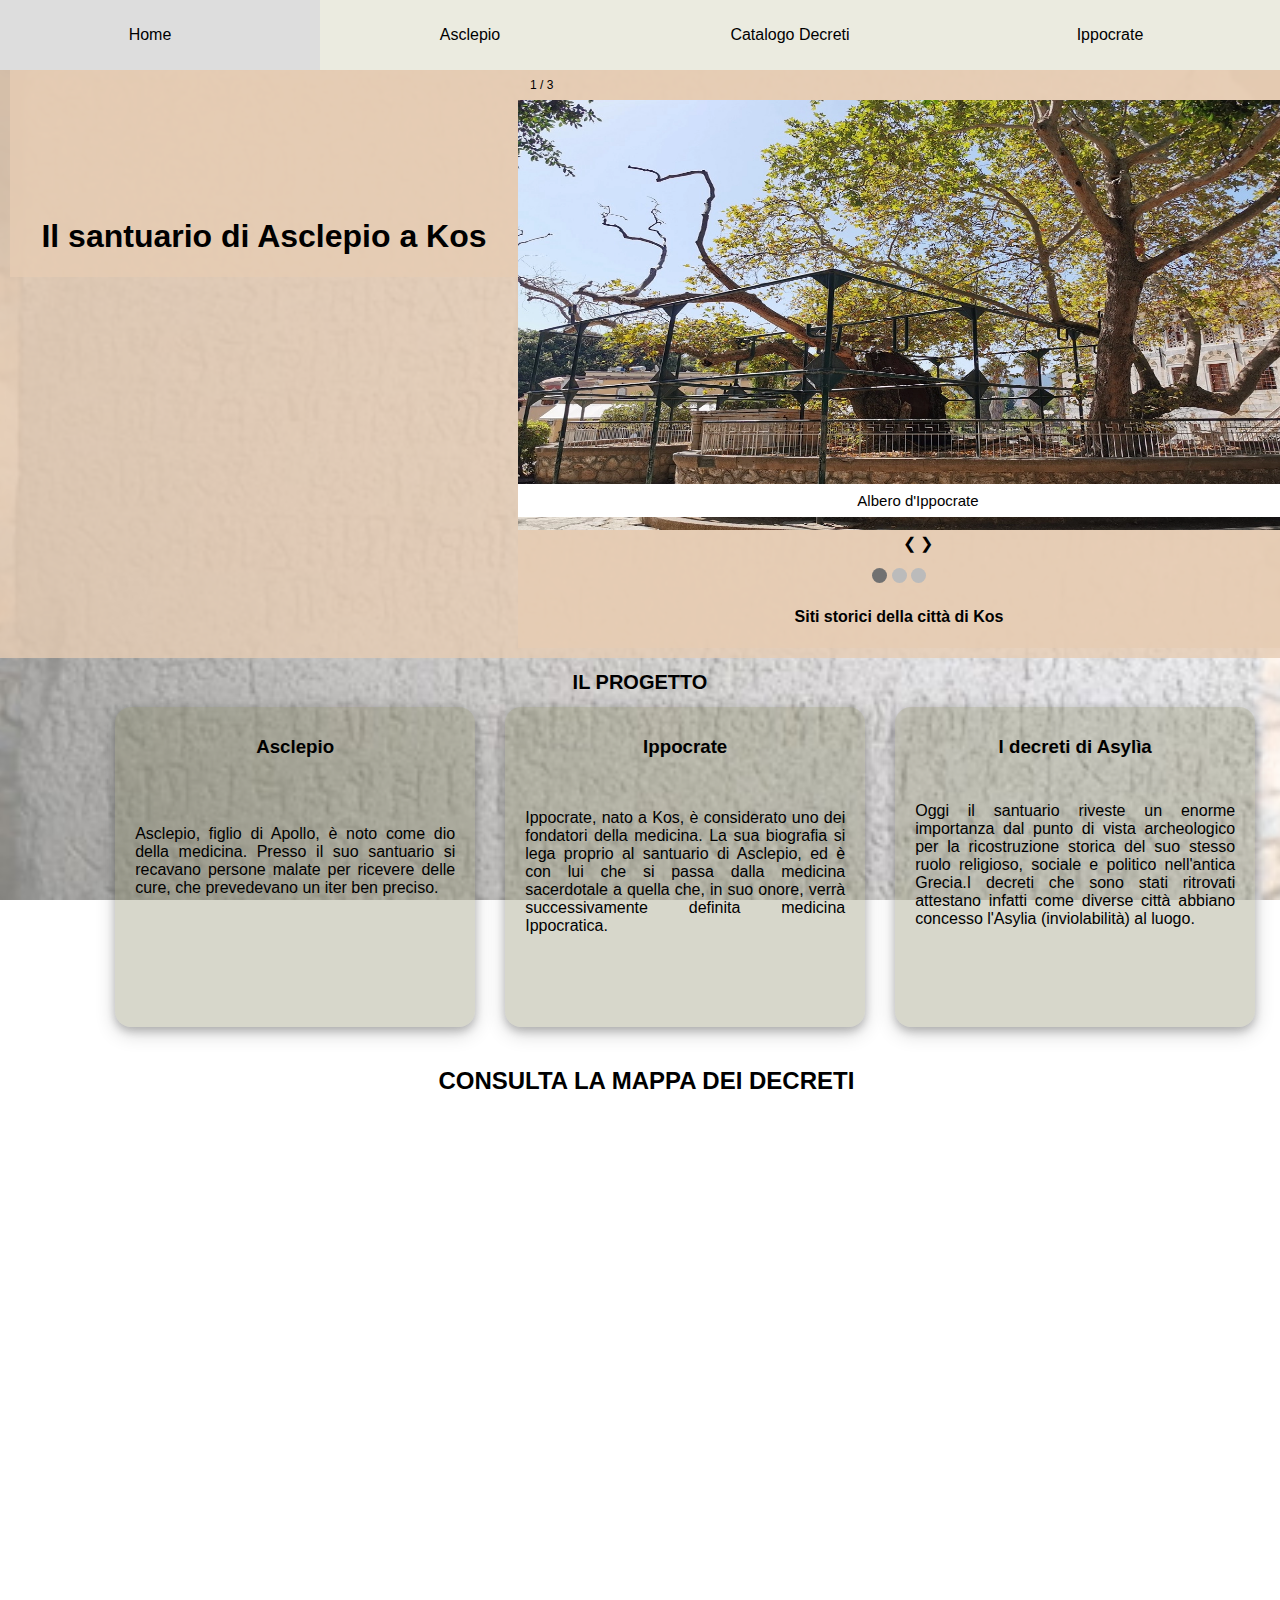
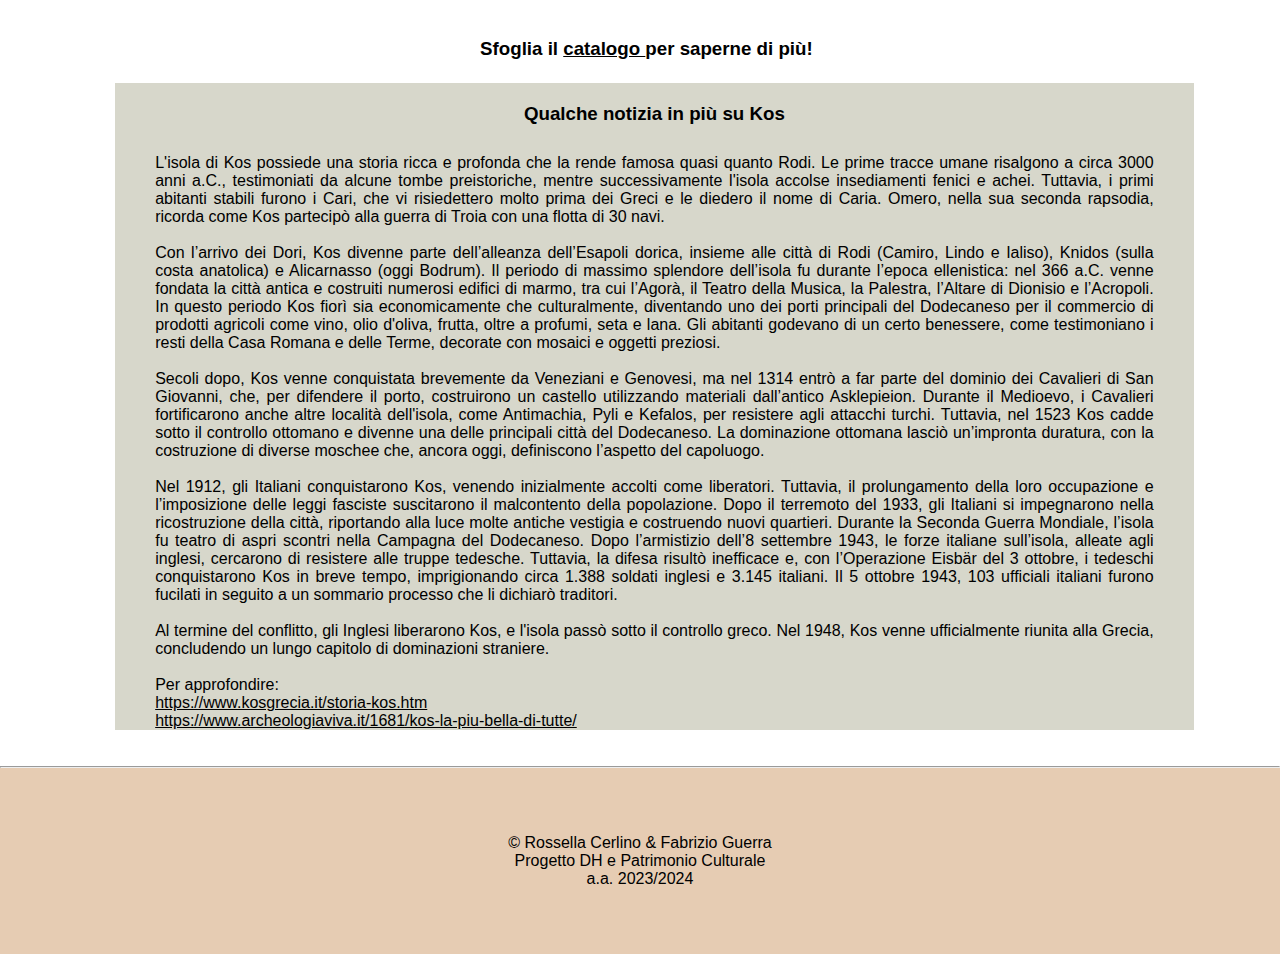
<file: index.html>
<!DOCTYPE HTML>
	<html>

	<head>
		<title> Asylìa di Kos </title>
		<meta charset="utf-8"/> <!-- il charset è la codifica dei carartteri, UTF-8 è UNICODE che è un set di caratteri che copre qualsiasi tipologia di simbolo-->
		<meta name="viewport" content="width=device-width, initial-scale=1.0" /> <!-- viewport fa adattare la diversa visualizzazione in base ai device-->
		<meta name="description" content="Raccolta di iscrizioni macedoni relative alla città di Kos" />
		<meta name="keywords" content="asylìa, Kos, iscrizioni, Macedonia, raccolta"/>
		<meta name="authors" content="Rossella Cerlino, Fabrizio Guerra"/>
		<!-- inserire link di pagina css per stylesheet-->
		<link rel="stylesheet" type="text/css" href="style.css">

		<title>metadata</title>
	<link rel="schema.DC" href="http://purl.org/dc/elements/1.1/">
	<meta name="DC.Title" content="Santuario di Asclepio a Kos">
	<meta name="DC.Creator" content="Cerlino, Rossella; Guerra, Fabrizio" >
	<meta name="DC.Subject" content="Iscrizioni">
	<meta name="DC.Description" content="Sito di approfondimenti sul Santuario di Asclepio">
	<meta name="DC.Publisher" content="Università di Bologna">
	<meta name="DC.Date" content="2024">
	<meta name="DC.Type" content="Text">
	<meta name="DC.Format" content="HTML">
	<link rel="DC.Identifier" href="tbd">
	<meta name="DC.Source" content="/sito originale">
	<meta name="DC.Language" content="Ita">
	<meta name="DC.Coverage" content="Bologna">

	</head>

	<body>
		<section class="centrale">
			<nav>
				<div class="navbar"> 
								  <a  class="active" href="index.html"> Home </a> 
								  <a href="">  Asclepio </a> 
								  <a href="catalogo.html"> Catalogo Decreti </a> 
								  <a href=""> Ippocrate </a> 
							 
			</div>
			</nav>
		<header>
			<div class="header"> 
				<div class="row">
 				<div class="column left" id="titolo"> <h1 style="clear: right;">Il santuario di Asclepio a Kos </h1> 
 				</div>
  				<div class="column right" id="gallery"> 
					  					<!-- Slideshow container -->
					<div class="slideshow-container">

					  <!-- Full-width images with number and caption text -->
					  <div class="mySlides fade">
					    <div class="numbertext">1 / 3</div>
					    <img src="img/fotoindex/alberoippocrate.jpg" style="width:100%">
					    <div class="text">Albero d'Ippocrate</div>
					  </div>

					  <div class="mySlides fade">
					    <div class="numbertext">2 / 3</div>
					    <img src="img/fotoindex/asklepion.jpg" style="width:100%">
					    <div class="text">Asklepion</div>
					  </div>

					  <div class="mySlides fade">
					    <div class="numbertext">3 / 3</div>
					    <img src="img/fotoindex/odeon.jpg" style="width:100%">
					    <div class="text">Odeon </div>
					  </div>

					  <!-- Next and previous buttons -->
					  <a class="prev" onclick="plusSlides(-1)">&#10094;</a>
					  <a class="next" onclick="plusSlides(1)">&#10095;</a>
					</div>
					<br>

					<!-- The dots/circles -->
					<div style="text-align:center">
					  <span class="dot" onclick="currentSlide(1)"></span>
					  <span class="dot" onclick="currentSlide(2)"></span>
					  <span class="dot" onclick="currentSlide(3)"></span>
					</div>
				<p> <h4>Siti storici della città di Kos</h4><p>

  				</div>
				</div>
					
		</header>
		<h1 style="text-align: center; font-size: 20px;">IL PROGETTO</h1>
	<div class="row">
		<div class="box" id="box1">	
				<h3> Asclepio </h3>
				<p style="padding-top: 15%;text-align: justify;"> Asclepio, figlio di Apollo, è noto come dio della medicina. Presso il suo santuario si recavano persone malate per ricevere delle cure, che prevedevano un iter ben preciso.</p>
		</div>

		<div class="box" id="box2">
				 <h3> Ippocrate </h3>
				 <p style="padding-top: 10%; text-align: justify;"> Ippocrate, nato a Kos, è considerato uno dei fondatori della medicina. La sua biografia si lega proprio al santuario di Asclepio, ed è con lui che si passa dalla medicina sacerdotale a quella che, in suo onore, verrà successivamente definita medicina Ippocratica.</p>
		</div>

		<div class="box" id="box3">
			 <h3> I decreti di Asylìa </h3> 
			 <p style="padding-top: 8%;text-align: justify;"> Oggi il santuario riveste un enorme importanza dal punto di vista archeologico per la ricostruzione storica del suo stesso ruolo religioso, sociale e politico nell'antica Grecia.I decreti che sono stati ritrovati attestano infatti come diverse città abbiano concesso l'Asylia (inviolabilità) al luogo. </p>
			</div>
	</div>

	<div id="mappa"> <h2 style="text-align: center;padding-top: 20px;" > CONSULTA LA MAPPA DEI DECRETI </h2>
		<iframe src="https://uploads.knightlab.com/storymapjs/2e9dae6cc27568e168fafe1274c8d27d/mappa-decreti/index.html" frameborder="0" width="100%" height="500"></iframe>
		<h3 style="text-align: center;">Sfoglia il <a href="catalogo.html" style=" text-decoration-line: underline;">  catalogo </a> per saperne di più!</h3>
	</div>
	        <br>
	        <br>
			<div id="prefooter">
				<h3> Qualche notizia in più su Kos </h3>
				<p>
					L'isola di Kos possiede una storia ricca e profonda che la rende famosa quasi quanto Rodi. Le prime tracce umane risalgono a circa 3000 anni a.C., testimoniati da alcune tombe preistoriche, mentre successivamente l'isola accolse insediamenti fenici e achei. Tuttavia, i primi abitanti stabili furono i Cari, che vi risiedettero molto prima dei Greci e le diedero il nome di Caria. Omero, nella sua seconda rapsodia, ricorda come Kos partecipò alla guerra di Troia con una flotta di 30 navi. <br/><br/>

					Con l’arrivo dei Dori, Kos divenne parte dell’alleanza dell’Esapoli dorica, insieme alle città di Rodi (Camiro, Lindo e Ialiso), Knidos (sulla costa anatolica) e Alicarnasso (oggi Bodrum). Il periodo di massimo splendore dell’isola fu durante l’epoca ellenistica: nel 366 a.C. venne fondata la città antica e costruiti numerosi edifici di marmo, tra cui l’Agorà, il Teatro della Musica, la Palestra, l’Altare di Dionisio e l’Acropoli. In questo periodo Kos fiorì sia economicamente che culturalmente, diventando uno dei porti principali del Dodecaneso per il commercio di prodotti agricoli come vino, olio d'oliva, frutta, oltre a profumi, seta e lana. Gli abitanti godevano di un certo benessere, come testimoniano i resti della Casa Romana e delle Terme, decorate con mosaici e oggetti preziosi. <br/><br/>

					Secoli dopo, Kos venne conquistata brevemente da Veneziani e Genovesi, ma nel 1314 entrò a far parte del dominio dei Cavalieri di San Giovanni, che, per difendere il porto, costruirono un castello utilizzando materiali dall’antico Asklepieion. Durante il Medioevo, i Cavalieri fortificarono anche altre località dell'isola, come Antimachia, Pyli e Kefalos, per resistere agli attacchi turchi. Tuttavia, nel 1523 Kos cadde sotto il controllo ottomano e divenne una delle principali città del Dodecaneso. La dominazione ottomana lasciò un’impronta duratura, con la costruzione di diverse moschee che, ancora oggi, definiscono l’aspetto del capoluogo.<br/><br/>

					Nel 1912, gli Italiani conquistarono Kos, venendo inizialmente accolti come liberatori. Tuttavia, il prolungamento della loro occupazione e l’imposizione delle leggi fasciste suscitarono il malcontento della popolazione. Dopo il terremoto del 1933, gli Italiani si impegnarono nella ricostruzione della città, riportando alla luce molte antiche vestigia e costruendo nuovi quartieri. Durante la Seconda Guerra Mondiale, l’isola fu teatro di aspri scontri nella Campagna del Dodecaneso. Dopo l’armistizio dell’8 settembre 1943, le forze italiane sull’isola, alleate agli inglesi, cercarono di resistere alle truppe tedesche. Tuttavia, la difesa risultò inefficace e, con l’Operazione Eisbär del 3 ottobre, i tedeschi conquistarono Kos in breve tempo, imprigionando circa 1.388 soldati inglesi e 3.145 italiani. Il 5 ottobre 1943, 103 ufficiali italiani furono fucilati in seguito a un sommario processo che li dichiarò traditori.<br/><br/>

					Al termine del conflitto, gli Inglesi liberarono Kos, e l'isola passò sotto il controllo greco. Nel 1948, Kos venne ufficialmente riunita alla Grecia, concludendo un lungo capitolo di dominazioni straniere. <br/> <br/>

				Per approfondire: <br/>
				 <a href="https://www.kosgrecia.it/storia-kos.htm" style="text-decoration: underline;">https://www.kosgrecia.it/storia-kos.htm </a> <br/>
				<a href="https://www.archeologiaviva.it/1681/kos-la-piu-bella-di-tutte/" style="text-decoration: underline;"> https://www.archeologiaviva.it/1681/kos-la-piu-bella-di-tutte/ </a></p>
			</div>
		</section>
				
		<section> 
				<footer> 
					<hr/>
					<div class="footer"><p> &copy; Rossella Cerlino & Fabrizio Guerra <br/> Progetto DH e Patrimonio Culturale <br/> a.a. 2023/2024 </p></div>
				</footer>
		</section>


		<script>
let slideIndex = 0;
showSlides();

function showSlides() {
  let i;
  let slides = document.getElementsByClassName("mySlides");
  let dots = document.getElementsByClassName("dot");
  for (i = 0; i < slides.length; i++) {
    slides[i].style.display = "none";  
  }
  slideIndex++;
  if (slideIndex > slides.length) {slideIndex = 1}    
  for (i = 0; i < dots.length; i++) {
    dots[i].className = dots[i].className.replace(" active", "");
  }
  slides[slideIndex-1].style.display = "block";  
  dots[slideIndex-1].className += " active";
  setTimeout(showSlides, 2000); // Change image every 2 seconds
}
</script>

	</body>

	</html>
</file>
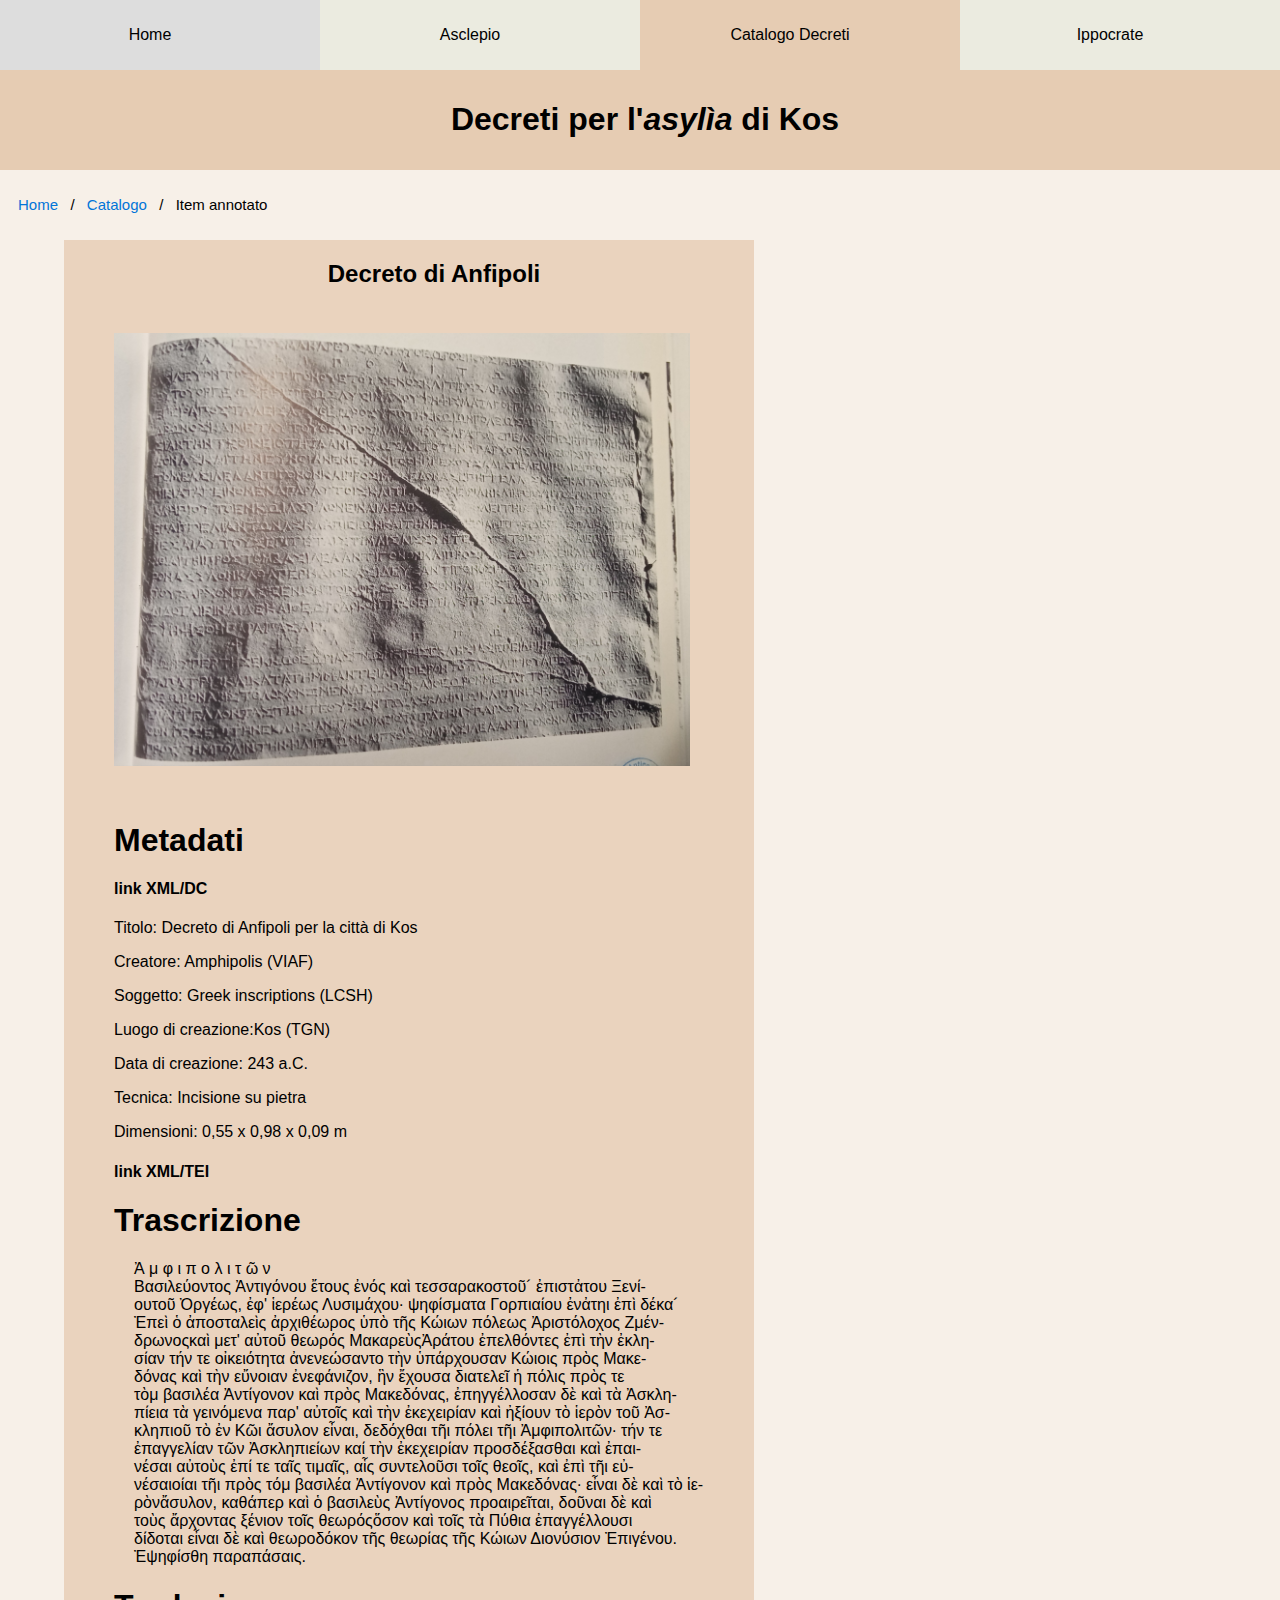
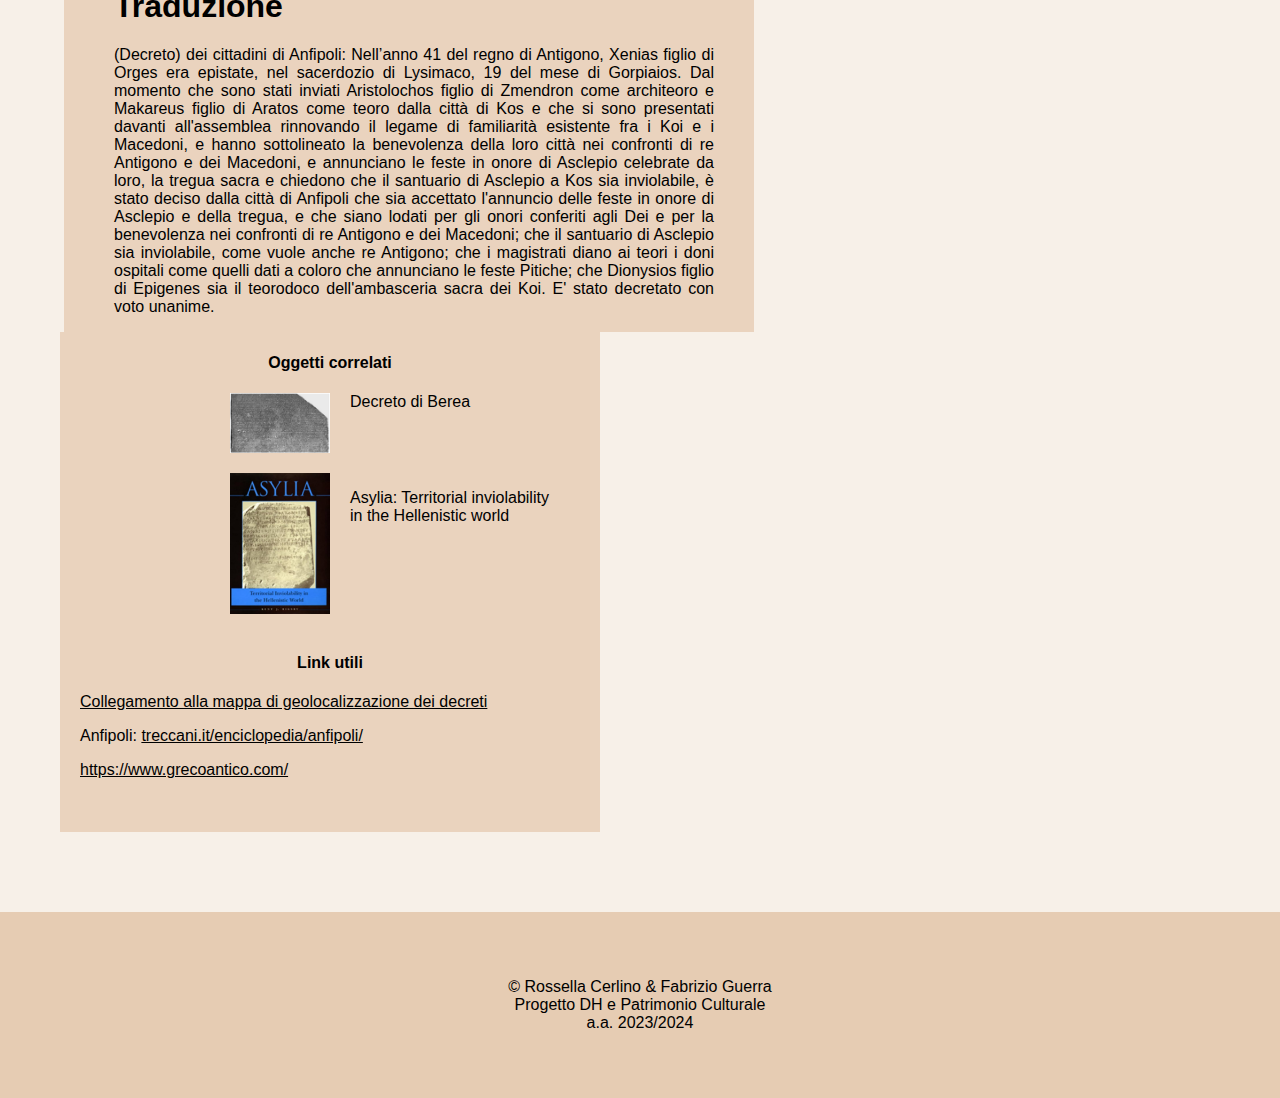
<file: items.html>
<!DOCTYPE html>
<html>
<head>
	<title> Item </title>
	<meta charset="utf-8"/> <!-- il charset è la codifica dei carartteri, UTF-8 è UNICODE che è un set di caratteri che copre qualsiasi tipologia di simbolo-->
	<meta name="viewport" content="width=device-width, initial-scale=1.0" /> <!-- viewport fa adattare la diversa visualizzazione in base ai device-->
	<meta name="description" content="Raccolta di iscrizioni macedoni relative alla città di Kos" />
	<meta name="keywords" content="asylìa, Kos, iscrizioni, Macedonia, raccolta"/>
	<meta name="authors" content="Rossella Cerlino, Fabrizio Guerra"/>
	<!-- inserire link di pagina css per stylesheet-->
	<link rel="stylesheet" type="text/css" href="style.css">
</head>

<body>
	<section class="coloreitem">
			<nav>
			<div class="navbar"> 
								  <a href="index.html"> Home </a> 
								  <a href="">  Asclepio </a> 
								  <a class="active" href="catalogo.html"> Catalogo Decreti </a>
								  <a href=""> Ippocrate </a> 
							 
			</div>
			</nav>

			<header>
				<div class="headeritem"> <h1>Decreti per l'<i>asylìa</i> di Kos</h1> </div>
			</header>

		
			<ul class="breadcrumb">
 				<li><a href="index.html">Home</a></li>
  				<li><a href="catalogo.html">Catalogo</a></li>
  				<li>Item annotato</li>
			</ul> 
		<div class="row">
			<main class="column" id="item">
				<div><h2 style="text-align: center;"> Decreto di Anfipoli </h2></div>
				<img src="img/iscrizioni/Anfipoli.jpg" style="width:90%">
				<div>
					<h1>Metadati</h1>
					<h4> <a href="Descrizione-item-DC.xml">link XML/DC</a> </h4>
					<p><span class="dc.title">Titolo: Decreto di Anfipoli  per la città di Kos</span></p>
          			<p><span class="dc.creator"> Creatore: Amphipolis (VIAF) </span></p>
          			<p> <span class="dc.subject">  Soggetto: Greek inscriptions (LCSH) </span> </p>
		            <p><span class="dc.coverage"> Luogo di creazione:Kos (TGN) </span> </p>
		            <p><span class="dc.date">Data di creazione: 243 a.C.</span></p>
		            <p><span class="dc.format">Tecnica: Incisione su pietra</span> </p>
		            <p><span class="dc.extent">Dimensioni: 0,55 x 0,98 x 0,09 m </span></p>
					<h4> <a href="decreto_Anfipoli.xml"> link XML/TEI </a> </span></h4>

					<h1>Trascrizione</h1>
					<p style="text-align: justify; padding-right: 40px;margin-left:20px;">
						Ἀ μ φ ι π ο λ ι τ ῶ ν<br/>
 					Βασιλεύοντος Ἀντιγόνου ἔτους ἐνός καὶ τεσσαρακοστοῦ´ ἐπιστἀτου Ξενί- <br/>
 					ουτοῦ Ὀργέως, ἐφ' ἱερέως Λυσιμάχου· ψηφίσματα Γορπιαίου ἐνἀτηι ἐπὶ δέκα´<br/>
  					Ἐπεὶ ὁ ἀποσταλεὶς ἀρχιθέωρος ὑπὸ τῆς Κώιων πόλεως Ἀριστόλοχος Ζμέν-<br/>
					δρωνοςκαὶ μετ' αὐτοῦ θεωρός ΜακαρεὺςἈράτου ἐπελθόντες ἐπὶ τὴν ἐκλη-<br/>
  					σίαν τήν τε οἰκειότητα ἀνενεώσαντο τὴν ὑπάρχουσαν Κώιοις πρὸς Μακε-<br/>
  					δόνας καὶ τὴν εὔνοιαν ἐνεφάνιζον, ἣν ἔχουσα διατελεῖ ἡ πόλις πρὸς τε<br/>
					τὸμ βασιλέα Ἀντίγονον καὶ πρὸς Μακεδόνας, ἐπηγγέλλοσαν δὲ καὶ τὰ Ἀσκλη-<br/>
					πίεια τὰ γεινόμενα παρ' αὐτοῖς καὶ τὴν ἐκεχειρίαν καὶ ἠξίουν τὸ ἱερὸν τοῦ Ἀσ-<br/>
                	κληπιοῦ τὸ ἐν Κῶι ἄσυλον εἶναι, δεδόχθαι τῆι πόλει τῆι Ἀμφιπολιτῶν· τήν τε<br/>
					ἐπαγγελίαν τῶν Ἀσκληπιείων καί τὴν ἐκεχειρίαν προσδέξασθαι καὶ ἐπαι-<br/>
					νέσαι αὐτοὺς ἐπί τε ταῖς τιμαῖς, αἷς συντελοῦσι τοῖς θεοῖς, καὶ ἐπὶ τῆι εὐ-<br/>
					νέσαιοίαι τῆι πρὸς τόμ βασιλέα Ἀντίγονον καὶ πρὸς Μακεδόνας· εἶναι δὲ καὶ τὸ ἱε-<br/>
					ρὸνἄσυλον, καθάπερ καὶ ὁ βασιλεὺς Ἀντίγονος προαιρεῖται, δοῦναι δὲ καὶ<br/>
					τοὺς ἄρχοντας ξένιον τοῖς θεωρόςὅσον καὶ τοῖς τὰ Πύθια ἐπαγγέλλουσι<br/>
					δίδοται εἶναι δὲ καὶ θεωροδόκον τῆς θεωρίας τῆς Κώιων Διονύσιον Ἐπιγένου.<br/>
					Ἐψηφίσθη παραπάσαις.
						
					</p>


					<h1>Traduzione</h1>
					<p style="text-align: justify; padding-right: 40px;">(Decreto) dei cittadini di Anfipoli:
                Nell’anno 41 del regno di Antigono, Xenias figlio di Orges era epistate, nel sacerdozio di Lysimaco, 19 del mese di Gorpiaios. Dal momento che sono stati inviati Aristolochos figlio di Zmendron come architeoro e Makareus figlio di Aratos come teoro dalla città di Kos e che si sono presentati davanti all'assemblea rinnovando il legame di familiarità esistente fra i Koi e i Macedoni, e hanno sottolineato la benevolenza della loro città nei confronti di re Antigono e dei Macedoni, e annunciano le feste in onore di Asclepio celebrate da loro, la tregua sacra e chiedono che il santuario di Asclepio a Kos sia inviolabile, è stato deciso dalla città di Anfipoli che sia accettato l'annuncio delle feste in onore di Asclepio e della tregua, e che siano lodati per gli onori conferiti agli Dei e per la benevolenza nei confronti di re Antigono e dei Macedoni; che il santuario di Asclepio sia inviolabile, come vuole anche re Antigono; che i magistrati diano ai teori i doni ospitali come quelli dati a coloro che annunciano le feste Pitiche; che Dionysios figlio di Epigenes sia il teorodoco dell'ambasceria sacra dei Koi. E' stato decretato con voto unanime.</p>
				</div>
			</main>

			<aside class="column" id="aside" >
				<h4 style="text-align: center;">Oggetti correlati</h4>
				<div><a href=""> <img src="img/iscrizioni/decreto_berea.jpg" style="width: 20%; margin-left: 30%;margin-right: 20px;float: left; margin-bottom: 20px;"> <p>Decreto di Berea</p> </a>
				</div>
				<div style=" clear: left;">
				<a href=""> <img src="img/frontespizi/asylia-frontespizio.jpg" style="width: 20%;float: left; margin-right: 20px; margin-bottom: 40px; margin-left: 30%;"> <p>Asylia: Territorial inviolability <br/> in the Hellenistic world</p> </a>
			</div>

				<h4 style="clear: left; text-align: center;">Link utili</h4>
				<a href="https://uploads.knightlab.com/storymapjs/2e9dae6cc27568e168fafe1274c8d27d/mappa-decreti/index.html" style="text-decoration: underline;">Collegamento alla mappa di geolocalizzazione dei decreti</a>
				<p >Anfipoli: 
				<a href="https://www.treccani.it/enciclopedia/anfipoli/" style="text-decoration: underline;">treccani.it/enciclopedia/anfipoli/</a> </p>
				<a href="https://www.grecoantico.com/" style="margin-top: 40px; text-decoration: underline;"> https://www.grecoantico.com/
				</a>

			</aside>
		</div>



	</section>

	
	
	

	<section> 
			<footer> 
				<div class="footer">
					<p> &copy; Rossella Cerlino & Fabrizio Guerra <br/> Progetto DH e Patrimonio Culturale <br/> a.a. 2023/2024 </p>
				</div>
			</footer>
	</section>
</body>



</html>
</file>
<file: style.css>
body {
	font-family: verdana, sans-serif;
	margin:0px;
}
/*Breadcrumbs*/
ul.breadcrumb {
  padding: 10px 16px;
  list-style: none;
  margin-left: 2px;
}
ul.breadcrumb li {
  display: inline;
  font-size: 15px;
}
ul.breadcrumb li+li:before {
  padding: 8px;
  color: black;
  content: "/\00a0";
}
ul.breadcrumb li a {
  color: #0275d8;
  text-decoration: none;
}
ul.breadcrumb li a:hover {
  color: #01447e;
  text-decoration: underline;
}

/* Style the tab */
.tab {
  margin-left: 24%;
  overflow: hidden;
  border-bottom: 1px solid#ccc;
  background-color: #f1f1f1;
}


.tab button {
  background-color: inherit;
  border: none;
  float: left;
  outline: none;
  cursor: pointer;
  padding:14px 16px;
  transition: 0.3s;
  font-size: 17px;
}


.tab button:hover {
  background-color: #ddd;
}

.tab button.active {
  background-color: #ccc;
}

.tabcontent {
  padding: 6px 12px;
  border-top: none;
  display: none;

}

.navbar {
	text-align: center;
	background-color: #ebebe0;
	display: flex;
	margin-top: 0px;
	position: fixed;
	width: 100%;
	overflow: hidden;
	left: 0px;
	right: 0px;
	z-index: 2;
}

a { text-decoration: none;
	color: black; }

.navbar a {
	padding-right: 20px;
	width: 100%;
	line-height: 70px;
}

.navbar a.active {
  background-color: rgb(230, 204, 179);
  color: black;
  }

.navbar a:hover {
  background-color: #ddd;
}
.header {
	background-color: rgb(230, 204, 179, 0.8);
	padding-top: 70px;
	padding-bottom: 10px;
	padding-left: 10px;
	text-align: center;
}

/* 2 colonne SLIDESHOW GALLERY*/

.column {
  float: left;

}

.left {
  width: 40%;
  padding-top: 10%;
}

.right {
  width: 60%;
  padding-top: 0px;
}

  /* Slideshow container */
.slideshow-container {
  width: 800px;
  height: 450px;
  position: relative;
  margin: auto;
  z-index: 1;
}


.slideshow-container img {
	max-height: 430px;
	padding-top: 30px;

}
/* Caption text */
.text {
  color: black;
  font-size: 15px;
  padding: 8px 0px;
  position: absolute;
  background-color: white;
  bottom: 3px;
  width: 100%;
  text-align: center;
}

/* Number text (1/3 etc) */
.numbertext {
  color: black;
  font-size: 12px;
  padding: 8px 12px;
  position: absolute;
  top: 0;
}

/* The dots/bullets/indicators */
.dot {
  height: 15px;
  width: 15px;
  background-color: #bbb;
  border-radius: 50%;
  display: inline-block;
  transition: background-color 0.6s ease;
  margin-top: 30px;
}

.active {
  background-color: #717171;
}

/* Fading animation */
.fade {
  animation-name: fade;
  animation-duration: 1.5s;
}

@keyframes fade {
  from {opacity: .4} 
  to {opacity: 1}
}

/* On smaller screens, decrease text size */
@media only screen and (max-width: 300px) {
  .text {font-size: 11px}
}


/* Clear floats after the columns */
.row:after {
  content: "";
  display: table;
  clear: both;
}






.headeritem, .headercatalogue {
	background-color: rgb(230, 204, 179);
	padding-top: 80px;
	padding-bottom: 10px;
	padding-left: 10px;
	text-align: center;	
}


.centrale {
	background-image: url(img/iscrizione1.jpg);
	background-repeat: no-repeat;
	background-position: center;
	background-attachment: fixed;
	background-size: cover;
	height: auto;
	padding-bottom: 20px;

}


.box {
  float: left;
  width: 25%;
  padding: 10px;
  height: 300px;
  background-color: rgb(122, 122, 82, 0.3);
  height: 300px;	
  text-align: center;
  border: none;
  color: black;
  padding: 10px 20px;
  text-decoration: none;
  display: inline-block;
  cursor: pointer;
  border-radius: 16px;
  box-shadow: 0 4px 8px 0 rgba(0, 0, 0, 0.2), 0 6px 20px 0 rgba(0, 0, 0, 0.19);
}


.box:hover {
  background-color: #f1f1f1;
}

.row:after {
  content: "";
  display: table;
  clear: both;
}
 
#box1 {
	margin-right: 30px;
	margin-left: 9%;
}

#box2 { margin-right: 30px; }

#mappa {
 width: 83%;
 margin-left: 9%;
 height: 500px;
 margin-top: 20px;

}



#prefooter {
	width: 78%;
	margin-left: 9%;
	background-color: rgb(122, 122, 82, 0.3);
	clear: left;
	position: static;
 	margin-top: 100px;
	height: 100%;
	padding-left: 40px;
	padding-right: 40px;
}

#prefooter h3 { text-align: center; 
				padding-top: 20px;}
#prefooter p 
{ text-align: justify;
padding-top: 10px;
 }


hr {
	clear: left;
	position: relative;
	margin: 0px;
}


.mainitems {
	padding-bottom: 15%;
}

.colorecatalogo { 
	background-color: rgb(230, 204, 179,0.3);
	padding-bottom: 40px;
}

.coloreitem {
	background-color: rgb(230, 204, 179,0.3);
	padding-bottom: 80px;
}


	

.footer {
	background-color: #e6ccb3;
	text-align: center;
	padding-top: 50px;
	padding-bottom: 50px;
	overflow: hidden;
	margin-bottom: 0px;
	clear: left;
}

 .stop
{
margin-left: 25%;	
clear: left;
}

/*Sidebar catalogo e item*/
.sidenav {
  height: 1000px;
  width: 250px;
  position: flex;
  float: left;
  margin-right: 8%;
  z-index: 1;
  left: 8px;
  bottom: 0;
  top: 80px;
  overflow-x: hidden;
  padding-top: 150px;
  padding-left: 20px;
}

.sidenav a {
  padding: 6px 0px 0px 16px;
  text-decoration: none;
  font-size: 20px;
  color: #818181;
  display: block;
}

.sidenav a:hover {
  color: black;
} 


@media screen and (max-height: 450px) {
  .sidenav {padding-top: 15px;}
  .sidenav a {font-size: 18px;}
}

/*filtri catalogo*/

.btn {
  background-color:gray;
  border: none;
  color: white;
  padding: 12px 16px;
  font-size: 16px;
  cursor: pointer;
}

/* Darker background on mouse-over */
.btn:hover {
  background-color:black;
}
/* stile cards catologo */
.card {
  /* Add shadows to create the "card" effect */
  box-shadow: 0 15px 15px 10px rgba(0,0,0,0.1);
  transition: 0.3s;
  border-style: solid;
  border-width: 3px;
  border-color: #ccccb3; 
  width: 300px;
  height: 300px;
  display:grid;
  margin-bottom: 20px;
  margin-right: 20px;
  float: left;
  text-align: center;
  padding: 20px 20px 20px;
  background-color: rgb(230, 204, 179,0.3);

 }


/* On mouse-over, add a deeper shadow */
.card:hover {
  box-shadow: 20px 20px rgba(0,0,0,0.3);
}

/* Add some padding inside the card container */
.container {
  padding: 1px 1px;
  padding-bottom: 1px;
  margin-left: 10%;
}

/*pagination*/
.pagination {
	margin-left: 50%;

}
.pagination a {
  color: black;
  float: left;
  padding: 8px 16px;
  text-decoration: none;
  transition: background-color .3s;

}

.pagination a.active {
  background-color: lightgray;
  color: gray;
}

.pagination a:hover:not(.active) {background-color: #ddd;}



/* colonne pagina item */
.column {
  background-color: rgb(230, 204, 179, 0.8);
  float: left;
}

#item {
	margin-left: 5%;
	padding-left: 50px;
	width: 50%;
	height: 100%;
}

#item img{
	padding-right: 60px;
	padding-top: 4%;
	padding-bottom: 30px;
}

aside {
 width: 500px;
 margin-left: 60px;  
 margin-right: 20px;
 padding-right: 20px;
 padding-left: 20px;
 height: 500px;
}
/* Clear floats after the columns */
.row::after {
  content: "";
  clear: both;
  display: table;
}
</file>
